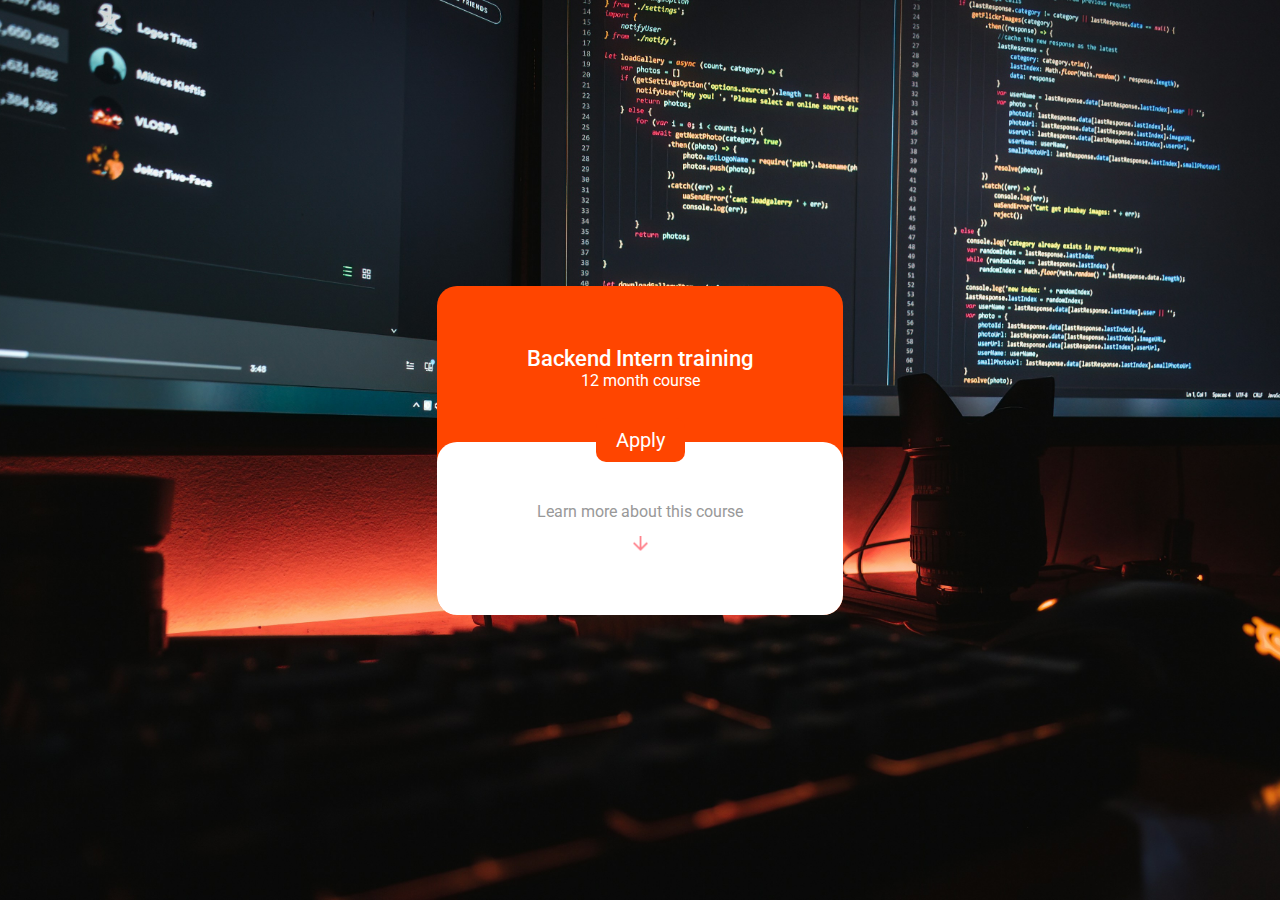
<file: Courses.HTML>
<!DOCTYPE html>
<html lang="en">
<head>
    <meta charset="UTF-8">
    <meta name="viewport" content="width=device-width, initial-scale=1.0">
    <title>Hot Beans Web</title>
    <link rel="stylesheet" href="jobSpecificationsStyle.css">
</head>
<body>
    <div class="container">
        <div class="profile-box">
            <h3>Backend Intern training</h3>
            <p>12 month course</p>
            <br>
            <br>
            <a href="Register.HTML" class="Apply-button">Apply</a>
            <div class="profile-bottom">
                <p>Learn more about this course</p>
                <img src="images/arrow.png">
            </div>
        </div>
    </div>



</body>
</html>
</file>
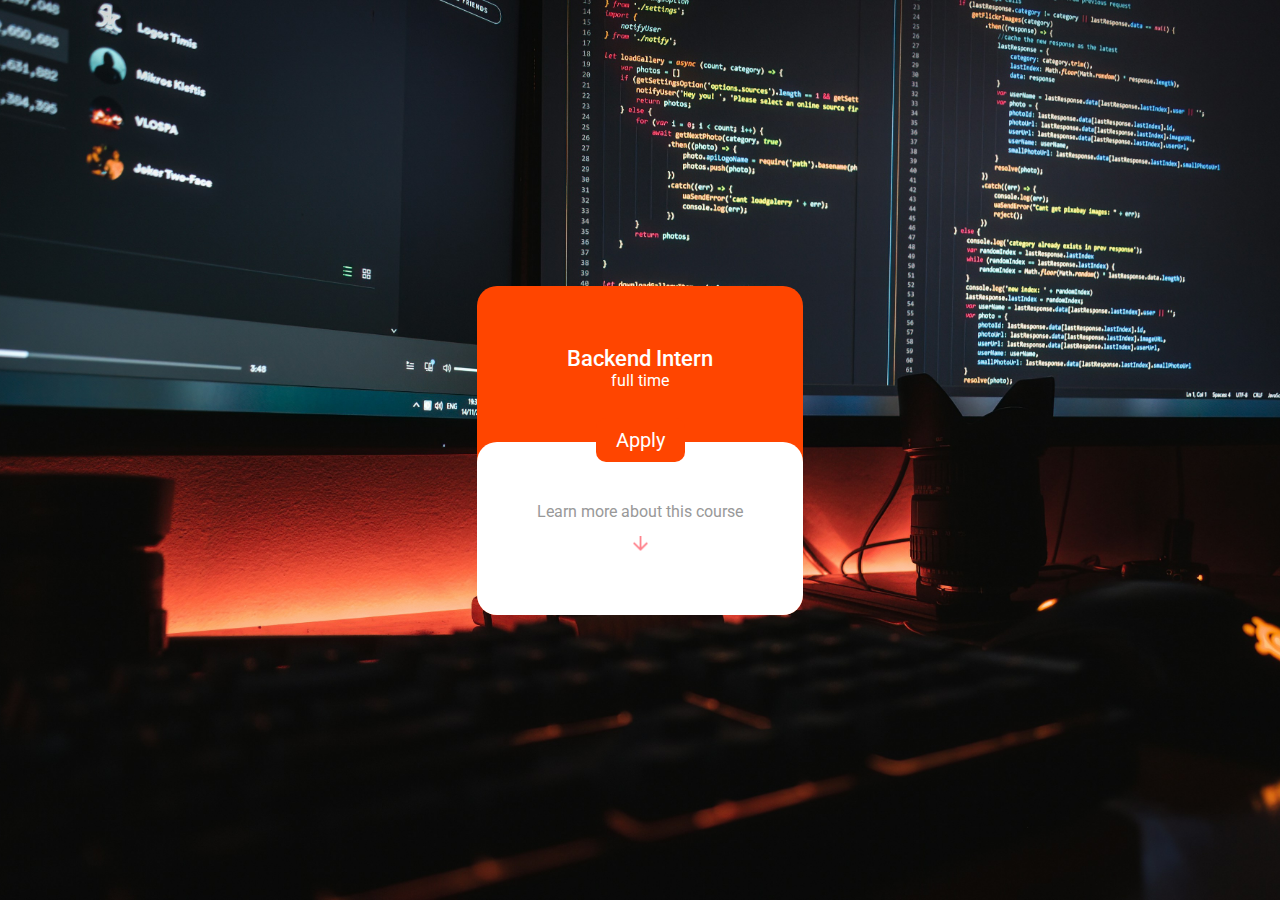
<file: Job Specificatios.HTML>
<!DOCTYPE html>
<html lang="en">
<head>
    <meta charset="UTF-8">
    <meta name="viewport" content="width=device-width, initial-scale=1.0">
    <title>Hot Beans Web</title>
    <link rel="stylesheet" href="jobSpecificationsStyle.css">
</head>
<body>
    <div class="container">
        <div class="profile-box">
            <h3>Backend Intern</h3>
            <p>full time</p>
            <br>
            <br>
            <a href="Register.HTML" class="Apply-button">Apply</a>
            <div class="profile-bottom">
                <p>Learn more about this course</p>
                <img src="images/arrow.png">
            </div>
        </div>
    </div>



</body>
</html>
</file>
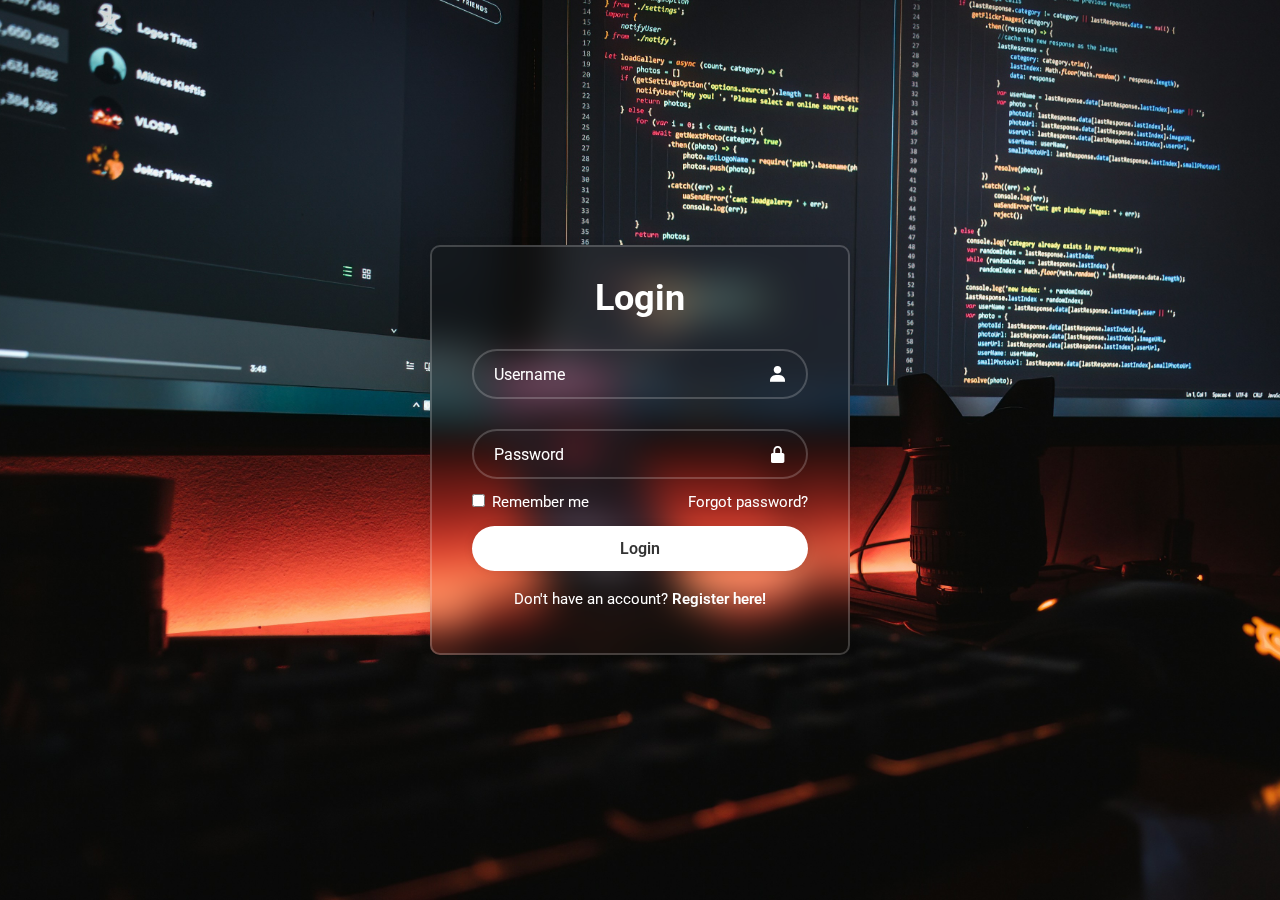
<file: login.HTML>
<!DOCTYPE html>
<html lang="en">
<head>
    <meta charset="UTF-8">
    <meta name="viewport" content="width=device-width, initial-scale=1.0">
    <title>Document</title>
    <link rel="stylesheet" href="loginStyle.css">
    <link href='https://unpkg.com/boxicons@2.1.4/css/boxicons.min.css' rel='stylesheet'>
</head>
<body>
    
    <div class = "wrapper">
        <form action="">
            <h1>Login</h1>
            <div class = "input-box">
                <input type="text" placeholder="Username" required>
                <i class='bx bxs-user'></i>
            </div>
            <div class = "input-box">
                <input type="password" placeholder="Password" required>
                <i class='bx bxs-lock-alt' ></i>
            </div>
            <div class = "remember-forgot">
                <label><input type="checkbox"> Remember me</label>
                <a href="#">Forgot password?</a>
            </div>

            <button type="submit" class="btn">Login</button>

            <div class="register-link">
                <p>Don't have an account? <a href="Register.HTML">Register here!</a></p>
            </div>
        </form>
    </div>
</body>
</html>
</file>
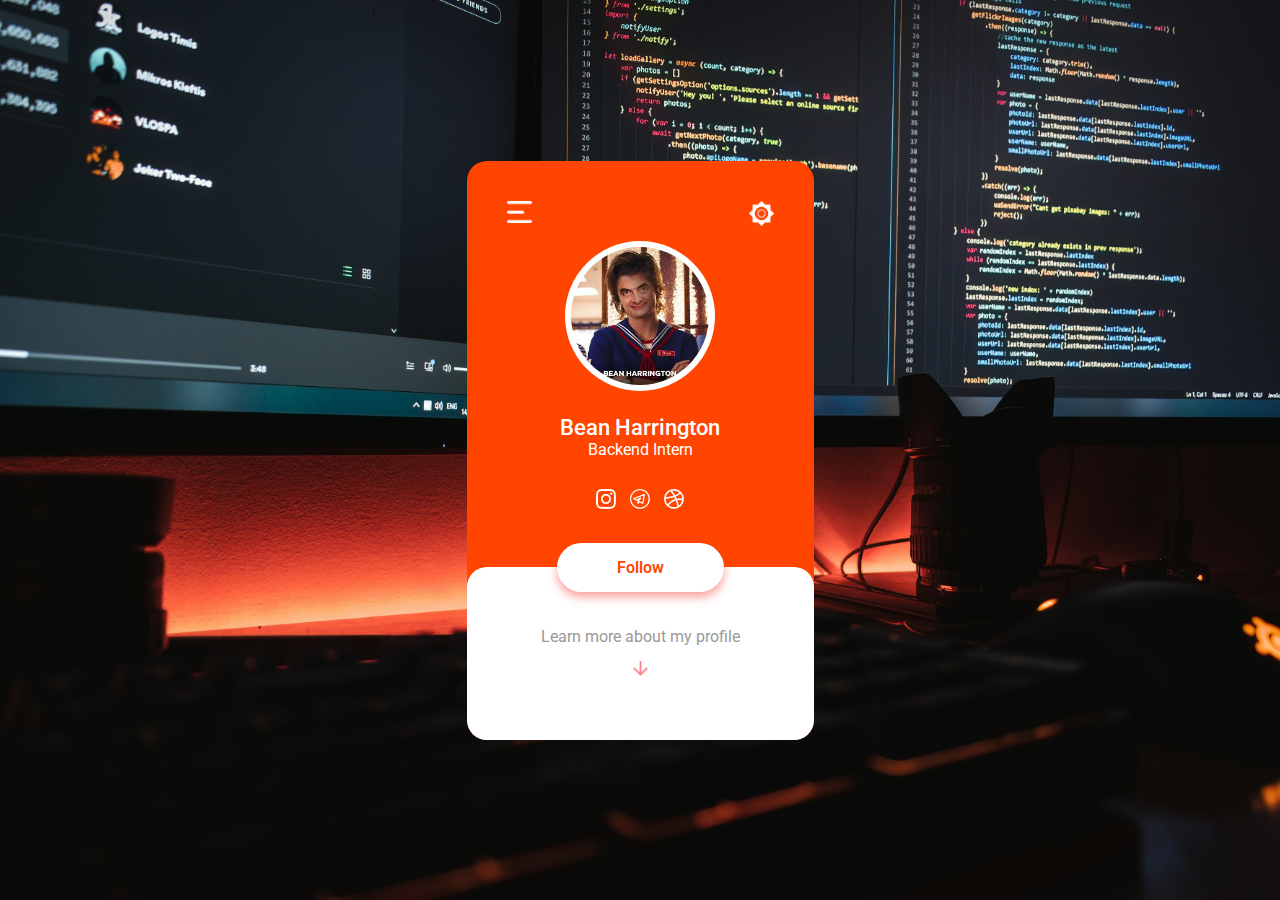
<file: Profile1.HTML>
<!DOCTYPE html>
<html lang="en">
<head>
    <meta charset="UTF-8">
    <meta name="viewport" content="width=device-width, initial-scale=1.0">
    <title>Hot Beans Web</title>
    <link rel="stylesheet" href="profile1Style.css">
</head>
<body>
    <div class="container">
        <div class="profile-box">
            <img src="images/menu.png" class="menu-icon">
            <img src="images/setting.png" class="setting-icon">
            <img src="images/Steve.jpg" class="profile-icon">
            <h3>Bean Harrington</h3>
            <p>Backend Intern</p>
            <div class="social-media">
                <img src="images/instagram.png">
                <img src="images/telegram.png">
                <img src="images/dribble.png">
            </div>
            <button type="button">Follow</button>
            <div class="profile-bottom">
                <p>Learn more about my profile</p>
                <img src="images/arrow.png">
            </div>
        </div>
    </div>



</body>
</html>
</file>
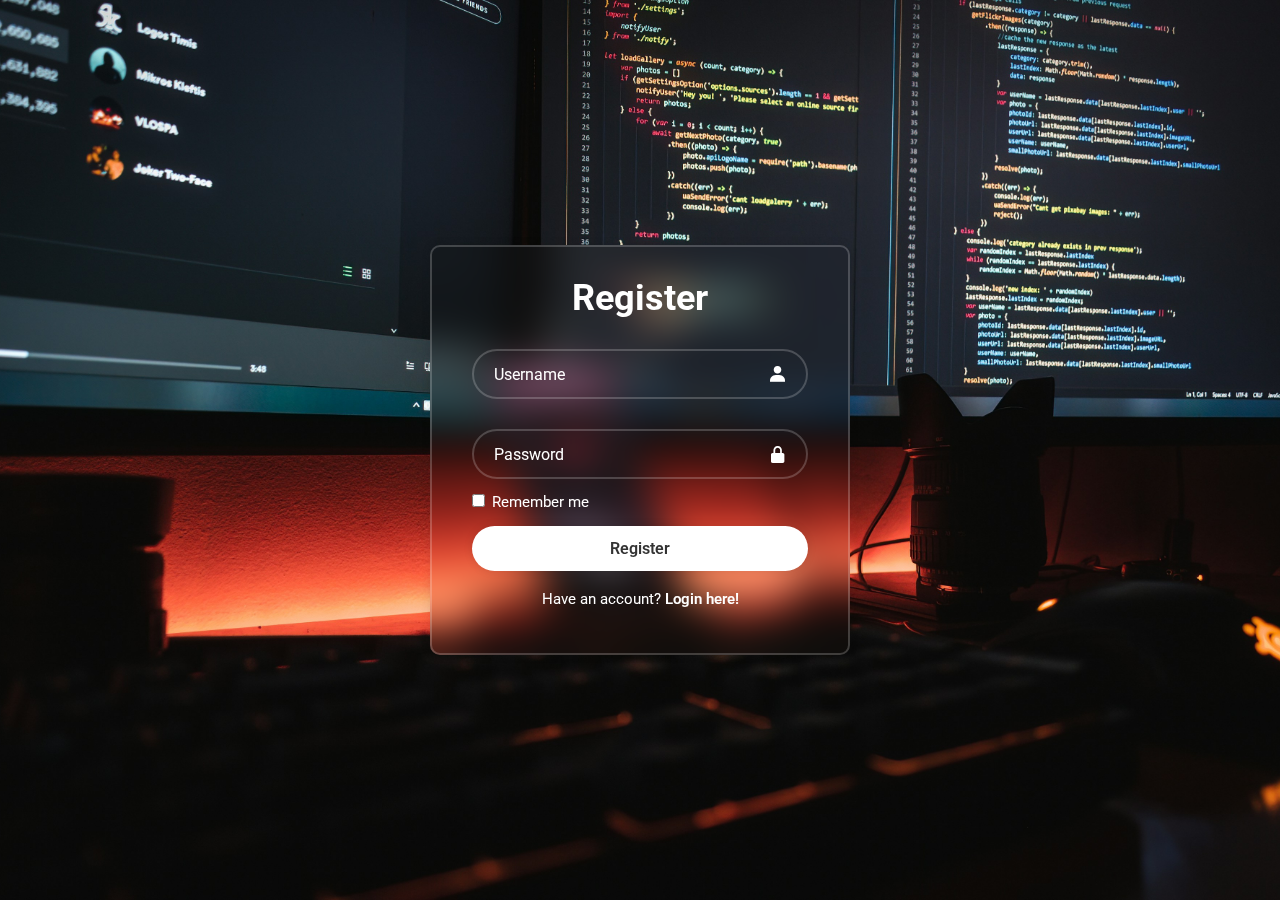
<file: Register.HTML>
<!DOCTYPE html>
<html lang="en">
<head>
    <meta charset="UTF-8">
    <meta name="viewport" content="width=device-width, initial-scale=1.0">
    <title>Document</title>
    <link rel="stylesheet" href="RegisterStyle.css">
    <link href='https://unpkg.com/boxicons@2.1.4/css/boxicons.min.css' rel='stylesheet'>
</head>
<body>
    
    <div class = "wrapper">
        <form action="">
            <h1>Register</h1>
            <div class = "input-box">
                <input type="text" placeholder="Username" required>
                <i class='bx bxs-user'></i>
            </div>
            <div class = "input-box">
                <input type="password" placeholder="Password" required>
                <i class='bx bxs-lock-alt' ></i>
            </div>
            <div class = "remember-forgot">
                <label><input type="checkbox"> Remember me</label>
            </div>

            <button type="submit" class="btn">Register</button>

            <div class="register-link">
                <p>Have an account? <a href="login.HTML">Login here!</a></p>
            </div>
        </form>
    </div>
</body>
</html>
</file>
<file: jobSpecificationsStyle.css>
@import url('https://fonts.googleapis.com/css2?family=Roboto:ital,wght@0,100..900;1,100..900&display=swap');


*{
    margin: 0;
    padding: 0;
    box-sizing: border-box;
    font-family: 'Roboto', sans-serif;
}

.container{
    width: 100%;
    height: 100vh;
    background-image: url(notbeans.jpg);
    background-size: cover;
    background-position: center;
    display: flex;
    align-items: center;
    justify-content: center;
}

.profile-box{
    background: orangered;
    text-align: center;
    padding: 40px 90px;
    color: #fff;
    position: relative;
    border-radius: 20px;

}




.profile-bottom{
    background: #fff;
    color: #999;
    padding: 60px 0;
    margin-right: -90px;
    margin-left: -90px;
    margin-bottom: -40px;
    border-radius: 20px;
    margin-top: -10px;
}

.profile-bottom img{
    width: 15px;
    margin-top: 15px;
    cursor: pointer;
}

.profile-box button{
    background: #fff;
    color: orangered;
    border: none;
    outline: none;
    box-shadow: 0 5px 10px rgba(244, 67, 54, 0.5);
    padding: 15px 60px;
    cursor: pointer;
    border-radius: 30px;
    margin-bottom: -50px;
    font-weight: 600;
    font-size: 16px;

}

.profile-box h3{
    font-size: 22px;
    margin-top: 20px;
    font-weight: 500;
}

.Apply-button{
    text-decoration: none;
    color:  #fff;
    padding: 10px 20px;
    font-size: 20px;
    border-radius: 10px;
    background: orangered;
    transition: 0.4s;
}

.Apply-button:hover{
    border: 1px solid indianred;
    background: gray;
}
</file>
<file: loginStyle.css>
@import url('https://fonts.googleapis.com/css2?family=Roboto:ital,wght@0,100..900;1,100..900&display=swap');

*{
    margin: 0;
    padding: 0;
    box-sizing: border-box;
    font-family: "Roboto", sans-serif;
}

body{
    display: flex;
    justify-content: center;
    align-items: center;
    min-height: 100vh;
    background: url(notbeans.jpg) no-repeat;
    background-size: cover;
    background-position: center;
}

.wrapper{
    width: 420px;
    background: transparent;
    border: 2px solid rgba(255, 255, 255, .2);
    backdrop-filter: blur(20px);
    box-shadow: 0 0 10px rgba(0, 0, 0, .1);
    color: #fff;
    border-radius: 10px;
    padding: 30px 40px;
}

.wrapper h1{
    font-size: 36px;
    text-align: center;
}

.wrapper .input-box{
    position: relative;
    width: 100%;
    height: 50px;
    margin: 30px 0;
}

.input-box input{
    width: 100%;
    height: 100%;
    background: transparent;
    border: none;
    outline: none;
    border: 2px solid rgba(255, 255, 255, .2);
    border-radius: 40px;
    font-size: 16px;
    color: #fff;
    padding: 20px 45px 20px 20px;
}

.input-box input::placeholder{
    color: #fff;
}

.input-box i{
    position: absolute;
    right: 20px;
    top: 50%;
    transform: translateY(-50%);
    font-size: 20px
}

.wrapper .remember-forgot{
    display: flex;
    justify-content: space-between;
    font-size: 14.5px;
    margin: -15px 0 15px;
}

.remember-forgot label input{
    accent-color: #fff;
    margin-right: 3px;
}

.remember-forgot a{
    color: #fff;
    text-decoration: none;
}

.remember-forgot a:hover{
    text-decoration: underline;
}

.wrapper .btn{
    width: 100%;
    height: 45px;
    background: #fff;
    border: none;
    outline: none;
    border-radius: 40px;
    box-shadow: 0 0 10px rgba(0, 0, 0, .1);
    cursor: pointer;
    font-size: 16px;
    color: #333;
    font-weight: 600;
}

.wrapper .register-link{
    font-size: 14.5px;
    text-align: center;
    margin: 20px 0 15px;
}

.register-link p a{
    color: #fff;
    text-decoration: none;
    font-weight: 600;
}

.register-link p a:hover{
    text-decoration: underline;

}
</file>
<file: profile1Style.css>
@import url('https://fonts.googleapis.com/css2?family=Roboto:ital,wght@0,100..900;1,100..900&display=swap');


*{
    margin: 0;
    padding: 0;
    box-sizing: border-box;
    font-family: 'Roboto', sans-serif;
}

.container{
    width: 100%;
    height: 100vh;
    background-image: url(notbeans.jpg);
    background-size: cover;
    background-position: center;
    display: flex;
    align-items: center;
    justify-content: center;
}

.profile-box{
    background: orangered;
    text-align: center;
    padding: 40px 90px;
    color: #fff;
    position: relative;
    border-radius: 20px;

}

.menu-icon{
    width: 25px;
    position: absolute;
    left: 40px;
    top: 40px;
}

.setting-icon{
    width: 25px;
    position: absolute;
    right: 40px;
    top: 40px;
}

.profile-icon{
    width: 150px;
    border-radius: 50%;
    background: #fff;
    padding: 6px;
    margin-top: 40px;
}

.profile-bottom{
    background: #fff;
    color: #999;
    padding: 60px 0;
    margin-right: -90px;
    margin-left: -90px;
    margin-bottom: -40px;
    border-radius: 20px;
    margin-top: -10px;
}

.profile-bottom img{
    width: 15px;
    margin-top: 15px;
    cursor: pointer;
}

.profile-box button{
    background: #fff;
    color: orangered;
    border: none;
    outline: none;
    box-shadow: 0 5px 10px rgba(244, 67, 54, 0.5);
    padding: 15px 60px;
    cursor: pointer;
    border-radius: 30px;
    margin-bottom: -50px;
    font-weight: 600;
    font-size: 16px;

}

.profile-box h3{
    font-size: 22px;
    margin-top: 20px;
    font-weight: 500;
}

.social-media img{
    width: 20px;
    margin: 30px 5px;
    cursor: pointer;
}
</file>
<file: RegisterStyle.css>
@import url('https://fonts.googleapis.com/css2?family=Roboto:ital,wght@0,100..900;1,100..900&display=swap');

*{
    margin: 0;
    padding: 0;
    box-sizing: border-box;
    font-family: "Roboto", sans-serif;
}

body{
    display: flex;
    justify-content: center;
    align-items: center;
    min-height: 100vh;
    background: url(notbeans.jpg) no-repeat;
    background-size: cover;
    background-position: center;
}

.wrapper{
    width: 420px;
    background: transparent;
    border: 2px solid rgba(255, 255, 255, .2);
    backdrop-filter: blur(20px);
    box-shadow: 0 0 10px rgba(0, 0, 0, .1);
    color: #fff;
    border-radius: 10px;
    padding: 30px 40px;
}

.wrapper h1{
    font-size: 36px;
    text-align: center;
}

.wrapper .input-box{
    position: relative;
    width: 100%;
    height: 50px;
    margin: 30px 0;
}

.input-box input{
    width: 100%;
    height: 100%;
    background: transparent;
    border: none;
    outline: none;
    border: 2px solid rgba(255, 255, 255, .2);
    border-radius: 40px;
    font-size: 16px;
    color: #fff;
    padding: 20px 45px 20px 20px;
}

.input-box input::placeholder{
    color: #fff;
}

.input-box i{
    position: absolute;
    right: 20px;
    top: 50%;
    transform: translateY(-50%);
    font-size: 20px
}

.wrapper .remember-forgot{
    display: flex;
    justify-content: space-between;
    font-size: 14.5px;
    margin: -15px 0 15px;
}

.remember-forgot label input{
    accent-color: #fff;
    margin-right: 3px;
}

.wrapper .btn{
    width: 100%;
    height: 45px;
    background: #fff;
    border: none;
    outline: none;
    border-radius: 40px;
    box-shadow: 0 0 10px rgba(0, 0, 0, .1);
    cursor: pointer;
    font-size: 16px;
    color: #333;
    font-weight: 600;
}

.wrapper .register-link{
    font-size: 14.5px;
    text-align: center;
    margin: 20px 0 15px;
}

.register-link p a{
    color: #fff;
    text-decoration: none;
    font-weight: 600;
}

.register-link p a:hover{
    text-decoration: underline;

}
</file>
